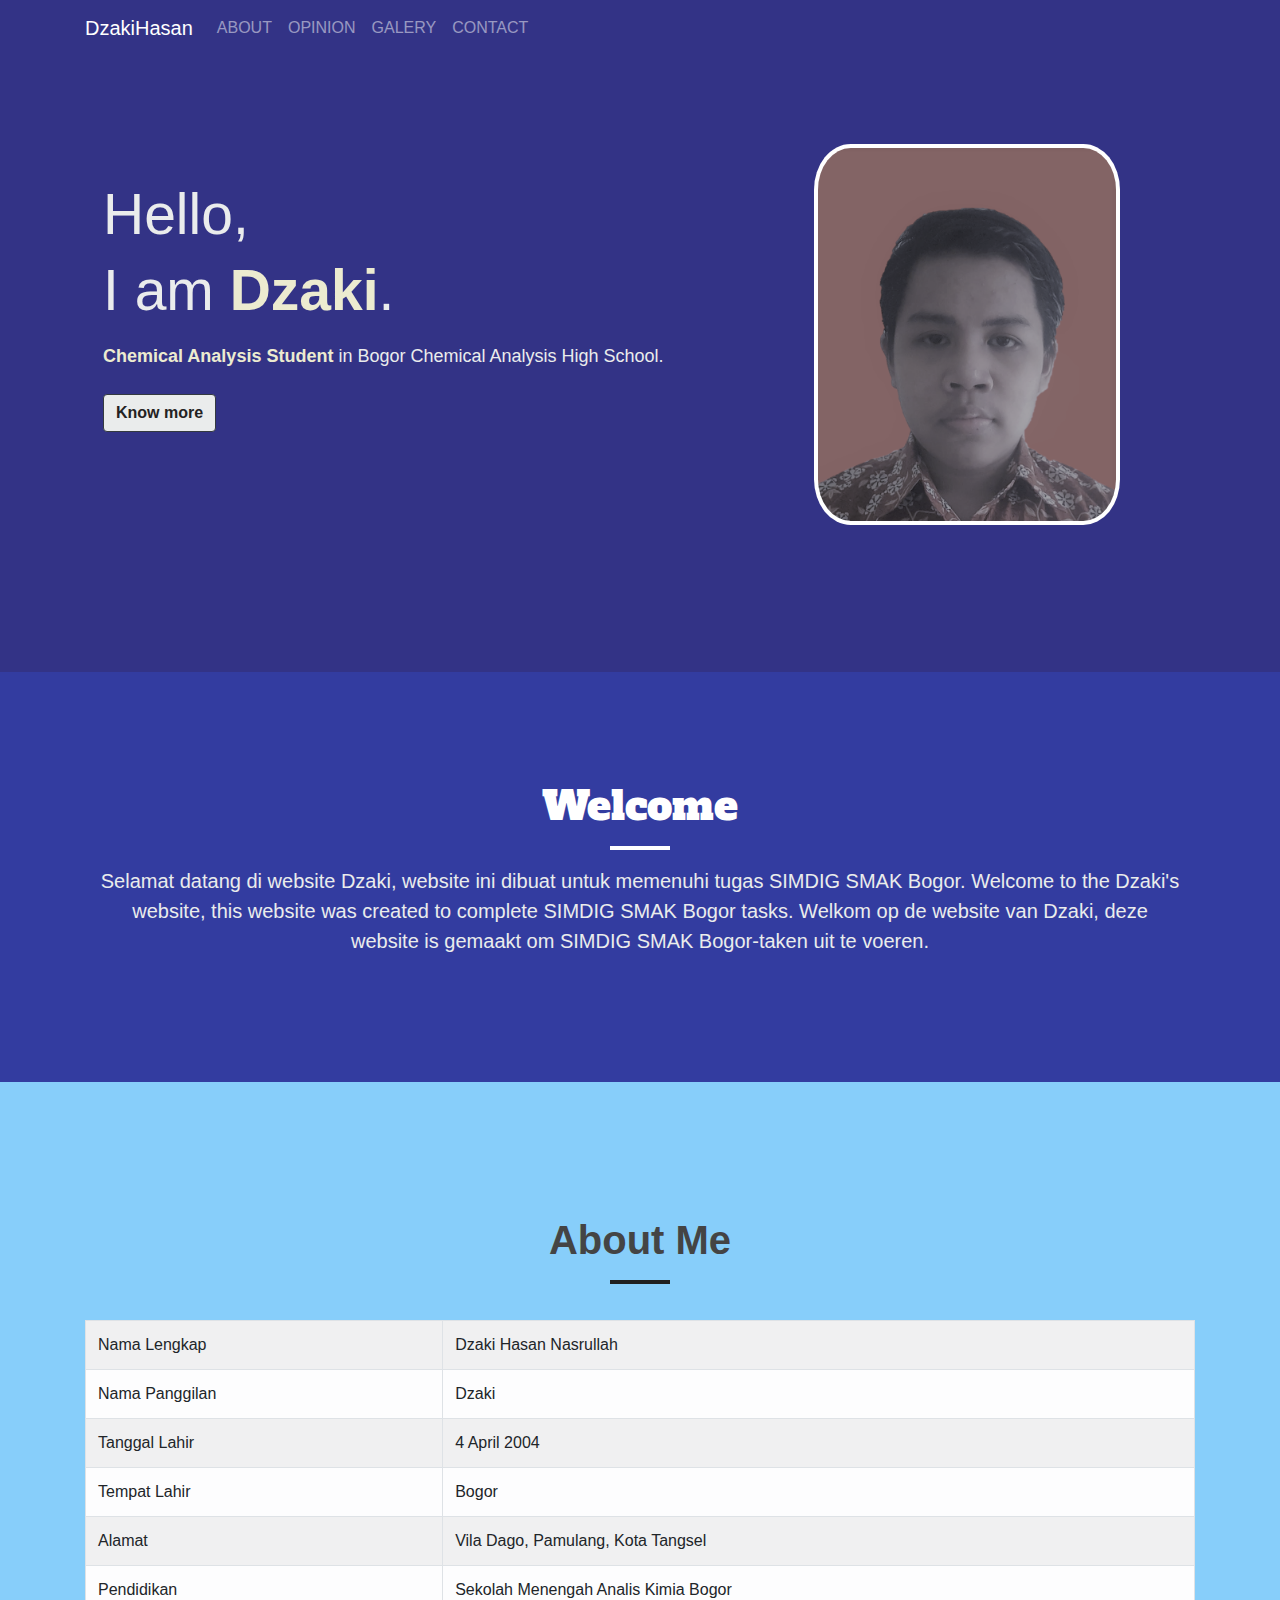
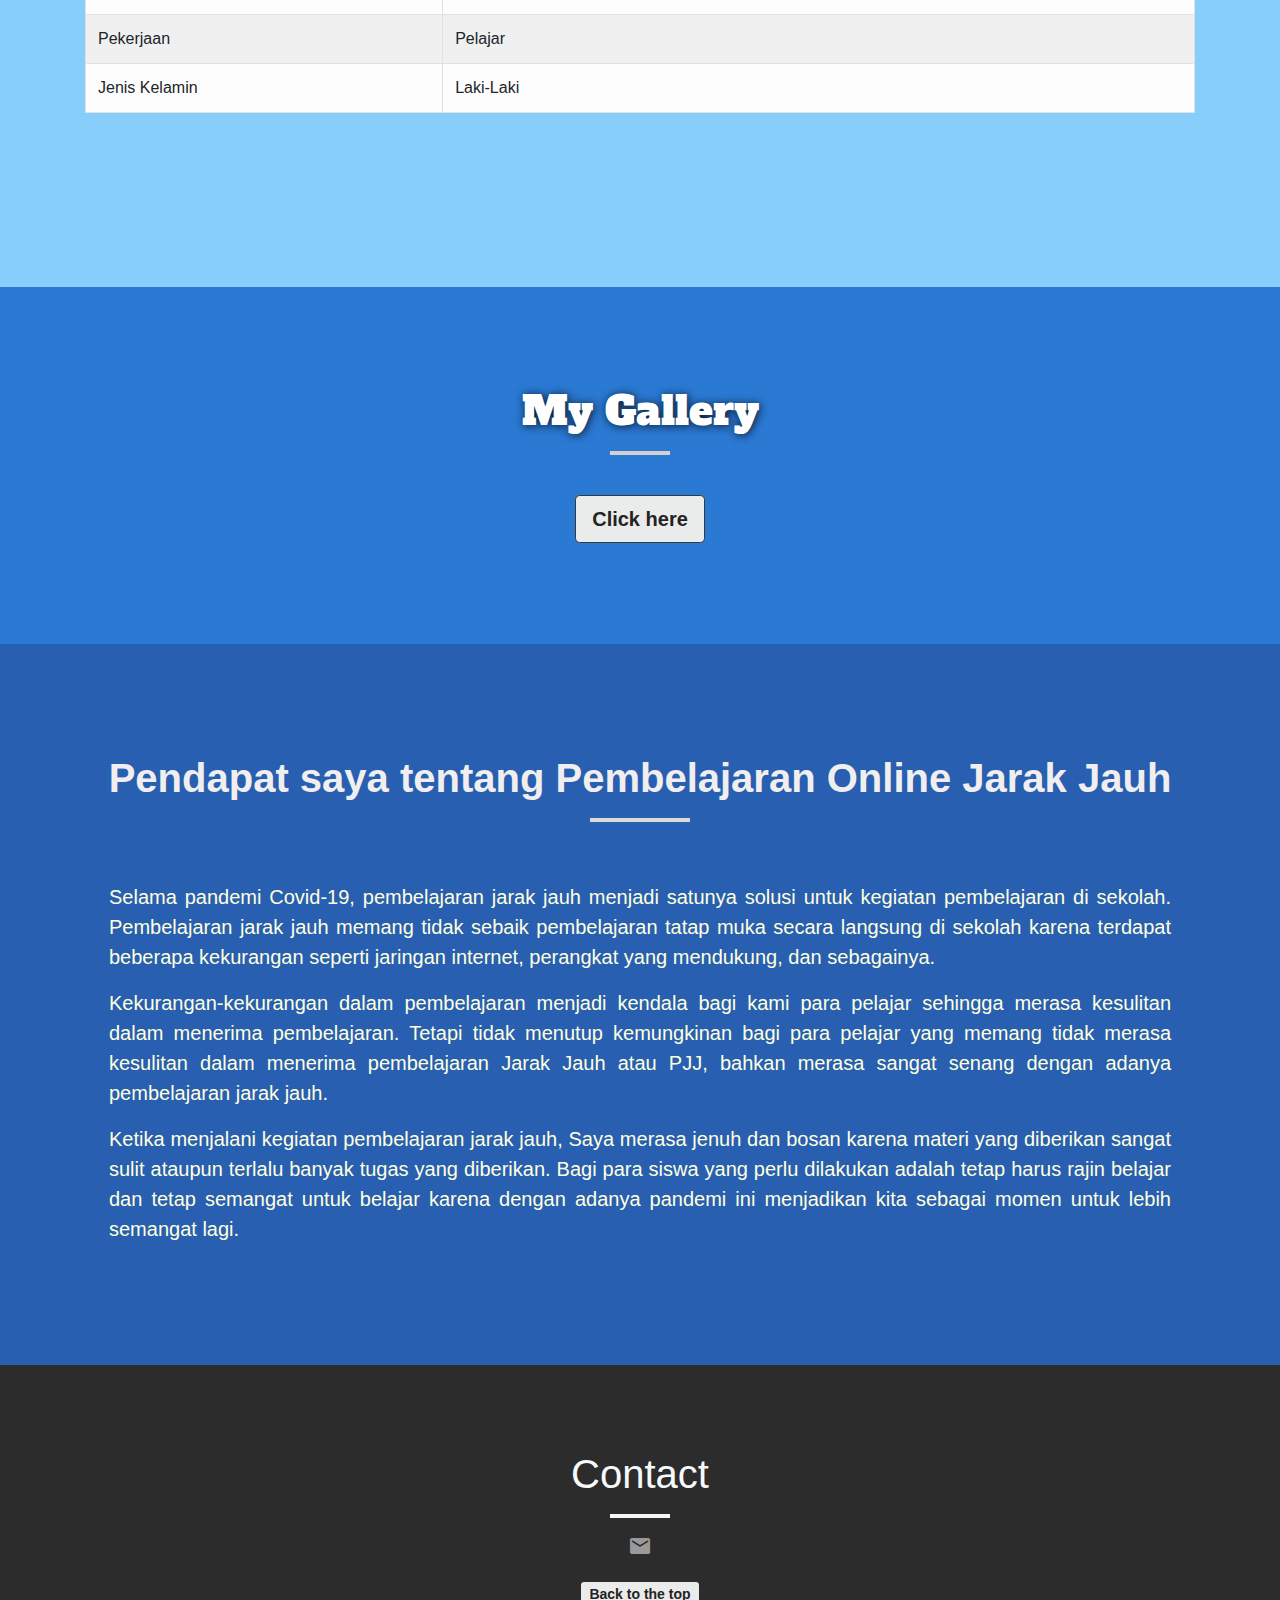
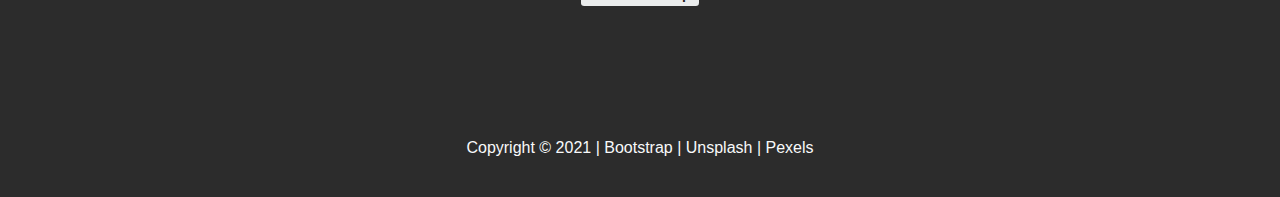
<file: index.html>
<!doctype html>
<html lang="en">
<head>
<!-- Required meta tags -->
  <meta charset="utf-8">
  <meta name="viewport" content="width=device-width, initial-scale=1, shrink-to-fit=no">

<!-- Font -->
  <link rel="preconnect" href="https://fonts.gstatic.com">
  <link href="https://fonts.googleapis.com/css2?family=Alfa+Slab+One&family=Archivo+Black&display=swap" rel="stylesheet">

<!-- Icon -->
<link rel="stylesheet" href="https://fonts.googleapis.com/icon?family=Material+Icons">

<!-- CSS -->
  <link rel="stylesheet" href="https://maxcdn.bootstrapcdn.com/bootstrap/4.0.0/css/bootstrap.min.css" integrity="sha384-Gn5384xqQ1aoWXA+058RXPxPg6fy4IWvTNh0E263XmFcJlSAwiGgFAW/dAiS6JXm" crossorigin="anonymous">
  <link rel="stylesheet" href="main.css">
  <title>Dzaki Website</title>
  <link rel="icon" type="ico" sizes="16x16" href="Logo.png">
</head>

<body>
<!-- Header -->
<section id="Header" class="Header">
<div class="jumbotron-fluid Header1">
  <nav class=" navbar navbar-expand-lg navbar-dark bg-transparant mb-3">
    <div class="container">
    <a class="navbar-brand" href="#My Profile">DzakiHasan</a>
    <button class="navbar-toggler" type="button" data-toggle="collapse" data-target="#navbarNavAltMarkup" aria-controls="navbarNavAltMarkup" aria-expanded="false" aria-label="Toggle navigation">
      <span class="navbar-toggler-icon"></span>
    </button>
    <div class="collapse navbar-collapse" id="navbarNavAltMarkup">
      <div class="navbar-nav">
        <a class="nav-item nav-link" href="#About Me">ABOUT</a>
        <a class="nav-item nav-link" href="#My Opinion">OPINION</a>
        <a class="nav-item nav-link" href="#MyGallery">GALERY</a>
        <a class="nav-item nav-link" href="#Contact me">CONTACT</a>
      </div>
    </div>
    </div>
  </nav>
  <div class="container py-5 px-4">
    <div class="row">
      <div class="col-lg-7 Header-col-1 px-4">
        <h1>Hello,</h1>
        <h1>I am <b class="Header1">Dzaki</b>.</h1>
        <p><b class="Header1">Chemical Analysis Student</b> in Bogor Chemical Analysis High School.</p>
        <a href="#About Me" class="btn btn-secondary btn-dark mt-2 Header-btn" role="button" aria-pressed="true"><b>Know more</b></a>
      </div>
      <div class="col-lg-5 py-4 img-pp">
        <center>
        <img class="img-thumbnail" src="pp2.png">
       </center>
      </div>
    </div>
  </div>
</div>
</section>

<!-- Welcome -->
<section id="Welcome" class="Welcome">
  <div class="container-fluid">
    <div class="container Welcome1">
      <h1>Welcome</h1> <hr>
      <p class="blockquote text-center">
        Selamat datang di website Dzaki, website ini dibuat untuk memenuhi tugas SIMDIG SMAK Bogor. Welcome to the Dzaki's website, this website was created to complete SIMDIG SMAK Bogor tasks. Welkom op de website van Dzaki, deze website is gemaakt om SIMDIG SMAK Bogor-taken uit te voeren. 
      </p>
    </div>
  </div>
</section>

<!-- Biodata -->
<section id="About Me" class="AboutMe">
  <div class="container pb-5">
    <div class="row">
      <div class="col text-center mt-4 ">
        <h1><b>About Me</b></h1> <hr>
      </div>
    </div>
    <div class="row justify-content-center">
      <div class="col">
        <table class="table table-bordered table-light table-striped">
          <tr>
            <td>Nama Lengkap</td>
            <td>Dzaki Hasan Nasrullah</td>
          </tr>
          <tr>
            <td>Nama Panggilan</td>
            <td>Dzaki</td>
          </tr>
          <tr>
            <td>Tanggal Lahir</td>
            <td>4 April 2004</td>
          </tr>
          <tr>
            <td>Tempat Lahir</td>
            <td>Bogor</td>
          </tr>
          <tr>
            <td>Alamat</td>
            <td>Vila Dago, Pamulang, Kota Tangsel</td>
          </tr>
          <tr>
            <td>Pendidikan</td>
            <td>Sekolah Menengah Analis Kimia Bogor</td>
          </tr>
          <tr>
            <td>Pekerjaan</td>
            <td>Pelajar</td>
          </tr>
          <tr>
            <td>Jenis Kelamin</td>
            <td>Laki-Laki</td>
          </tr>
       </table>
      </div>
    </div>
  </div>
</section>

<!-- Fotogaleri -->
<section id="MyGallery" class="MyGallery">
  <div class="container-fluid">
    <div class="container">
      <h1>My Gallery</h1> <hr>
      <p class="blockquote text-center pt-3">
        <a href="fotogaleri.html" class="btn btn-dark Header-btn btn-secondary btn-lg mt-2" role="button" aria-pressed="true"><b>Click here</b></a>
      </p>
    </div>
  </div>
</section>

 <!-- Opinion -->
<section id="My Opinion" class="MyOpinion">
  <div class="jumbotron-fluid">
     <div class="container">
       <h1 class="display-6 text-center mx-3">
        <b>Pendapat saya tentang Pembelajaran Online Jarak Jauh</b> <hr>
       </h1>
       <br>
       <p class="blockquote text-justify mx-4">
         Selama pandemi Covid-19, pembelajaran jarak jauh menjadi satunya solusi untuk kegiatan pembelajaran di sekolah. Pembelajaran jarak jauh memang tidak sebaik pembelajaran tatap muka secara langsung di sekolah karena terdapat beberapa kekurangan seperti jaringan internet, perangkat yang mendukung, dan sebagainya.
       </p>
       <p class="blockquote text-justify mx-4">
         Kekurangan-kekurangan dalam pembelajaran menjadi kendala bagi kami para pelajar sehingga merasa kesulitan dalam menerima pembelajaran. Tetapi tidak menutup kemungkinan bagi para pelajar yang memang tidak merasa kesulitan dalam menerima pembelajaran Jarak Jauh atau PJJ, bahkan merasa sangat senang dengan adanya pembelajaran jarak jauh.
       </p>
       <p class="blockquote text-justify mx-4">
         Ketika menjalani kegiatan pembelajaran jarak jauh, Saya merasa jenuh dan bosan karena materi yang diberikan sangat sulit ataupun terlalu banyak tugas yang diberikan. Bagi para siswa yang perlu dilakukan adalah tetap harus rajin belajar dan tetap semangat untuk belajar karena dengan adanya pandemi ini menjadikan kita sebagai momen untuk lebih semangat lagi.
       </p>
     </div> 
  </div> 
</section>

<!-- Contact Me -->
<section id="Contact me" class="ContactMe">
<footer class="container-fluid text-center text-light">
  <h1>Contact</h1> <hr>
  <a href="mailto:dzakihasan65@smakbo.sch.id" class="material-icons pb-4 dark">email</a> <br>
  <a href="#Header" class="btn-sm btn-secondary btn-dark mt-2 Header-btn" role="button" aria-pressed="true"><b>Back to the top</b></a>
  <p class="pb-1">Copyright &#169 2021 | <a href="https://getbootstrap.com/" class="text-light">Bootstrap</a> | <a href="https://unsplash.com/" class="text-light">Unsplash</a> | <a href="https://www.pexels.com/" class="text-light">Pexels</a> </p>
</footer>
</section>
</body>
</file>
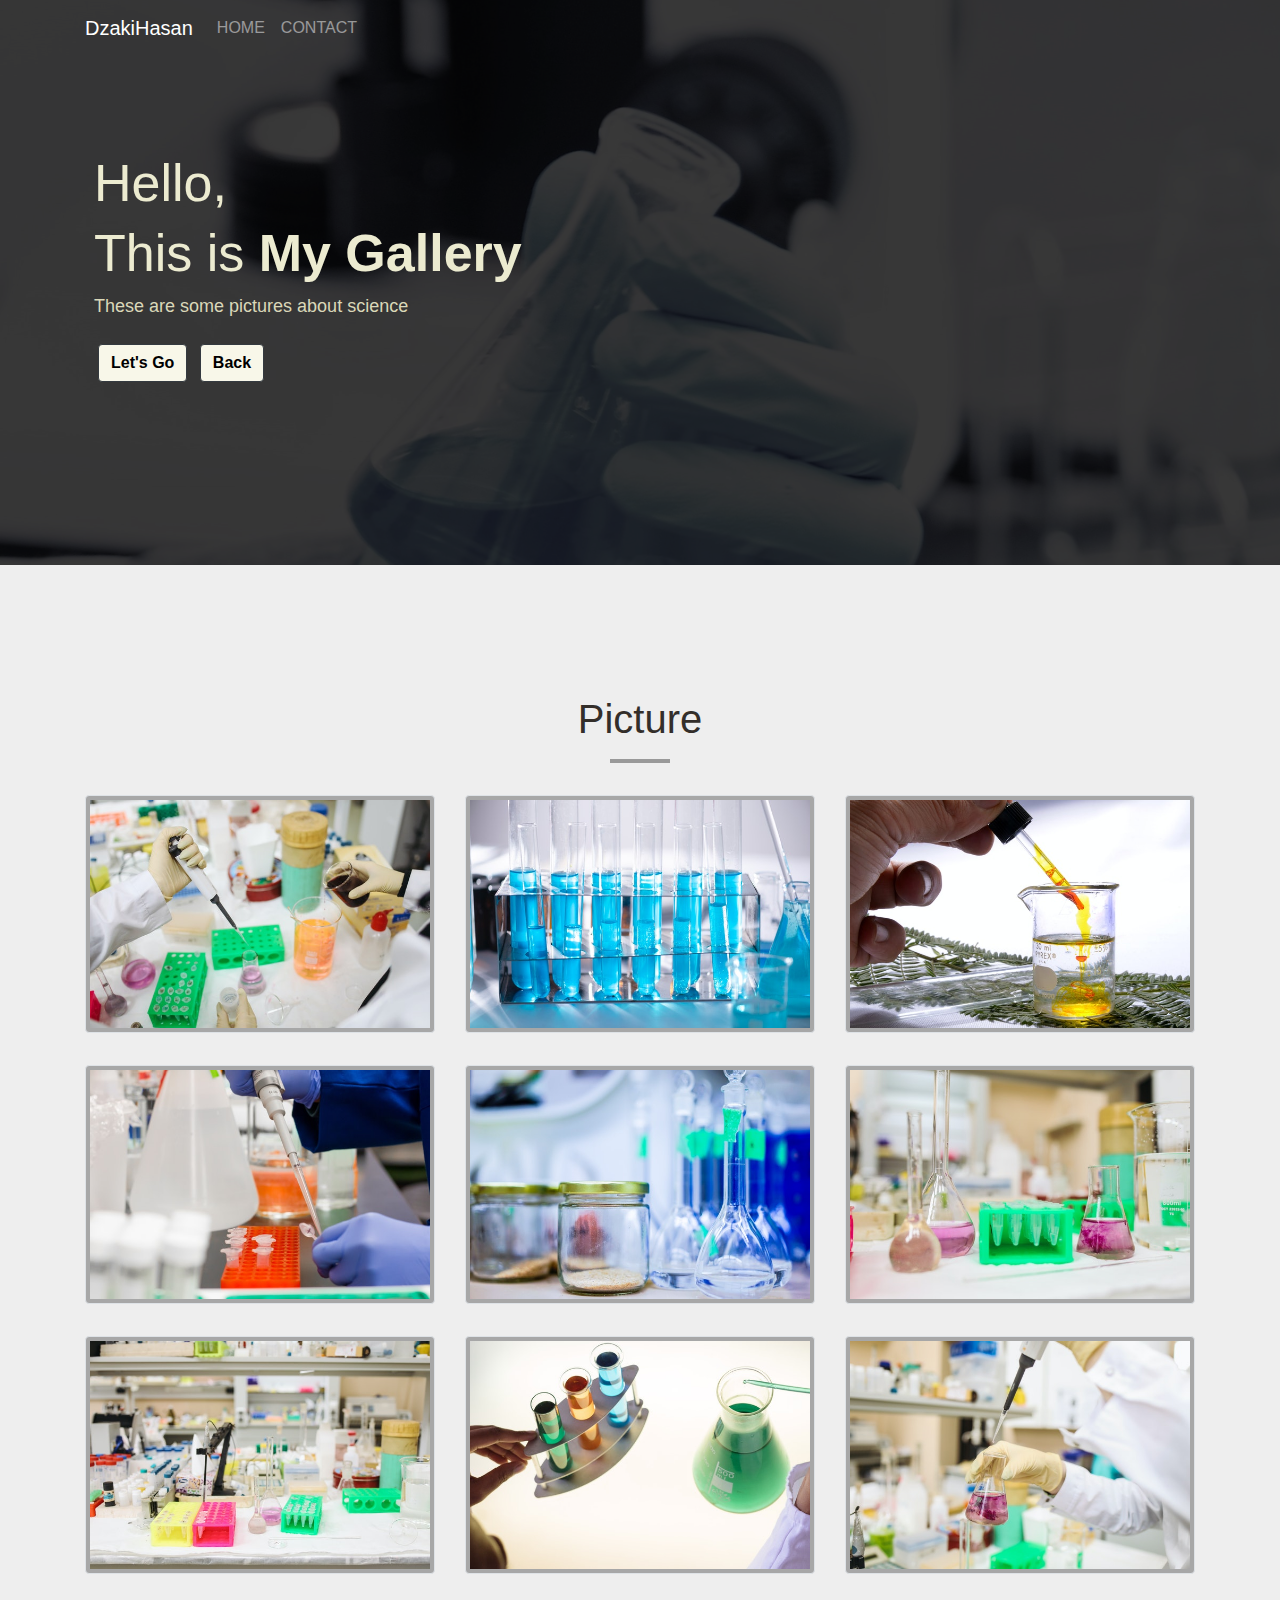
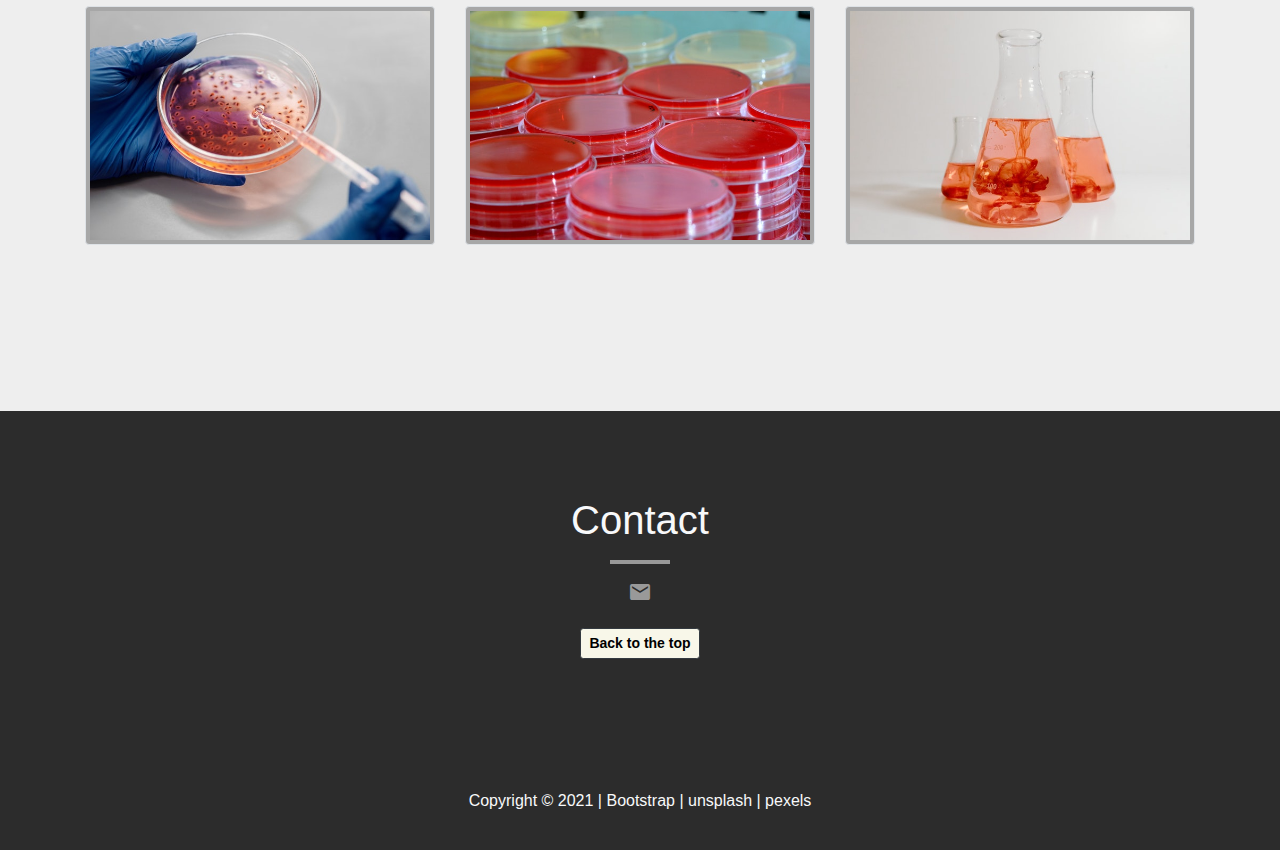
<file: fotogaleri.html>
<!doctype html>
<html lang="en">
<head>
<!-- Required meta tags -->
  <meta charset="utf-8">
  <meta name="viewport" content="width=device-width, initial-scale=1, shrink-to-fit=no">

<!-- Icon -->
  <link rel="stylesheet" href="https://fonts.googleapis.com/icon?family=Material+Icons">

<!-- CSS -->
  <link rel="stylesheet" href="https://maxcdn.bootstrapcdn.com/bootstrap/4.0.0/css/bootstrap.min.css" integrity="sha384-Gn5384xqQ1aoWXA+058RXPxPg6fy4IWvTNh0E263XmFcJlSAwiGgFAW/dAiS6JXm" crossorigin="anonymous">
  <title>Dzaki Website</title>
  <link rel="stylesheet" href="fotogaleri.css">
  <link rel="icon" type="ico" sizes="16x16" href="Logo.png">
</head>

<body>
  
<!-- Header -->
<section id="Header" class="Header">
<div class="jumbotron-fluid pb-5">
  <nav class="navbar navbar-expand-lg navbar-dark mb-5">
    <div class="container">
    <a class="navbar-brand" href="index.html">DzakiHasan</a>
    <button class="navbar-toggler" type="button" data-toggle="collapse" data-target="#navbarNavAltMarkup" aria-controls="navbarNavAltMarkup" aria-expanded="false" aria-label="Toggle navigation">
      <span class="navbar-toggler-icon"></span>
    </button>
    <div class="collapse navbar-collapse" id="navbarNavAltMarkup">
      <div class="navbar-nav">
        <a class="nav-item nav-link" href="index.html">HOME</a>
        <a class="nav-item nav-link" href="#End">CONTACT</a>
      </div>
    </div>
    </div>
  </nav>
  <div class="container pt-5 px-4">
      <div class="judul">
        <h1>Hello,</h1>
        <h1>This is <b>My Gallery</b></h1>
        <p>These are some pictures about science</p>
        <a href="#Gallery" class="btn btn-secondary btn-dark mt-2 mx-1" role="button" aria-pressed="true"><b>Let's Go</b></a>
        <a href="index.html" class="btn btn-secondary btn-dark mt-2 mx-1" role="button" aria-pressed="true"><b>Back</b></a>
      </div>
  </div>
</div>
</section>

<!-- Gallery -->
<section id="Gallery" class="Gallery">
  <div class="container">
    <div class="row">
      <div class="col-sm-12 text-center">
        <h1>Picture</h1> <hr>
      </div>
    </div>
    <!-- picture -->
    <div class="row">
      <div class="col-sm-4 py-3">
        <img class="img-thumbnail" src="1.jpg">
      </div>
      <div class="col-sm-4 py-3">
        <img class="img-thumbnail" src="2.jpg">
      </div>
      <div class="col-sm-4 py-3">
        <img class="img-thumbnail" src="3.jpg">
      </div>
      <div class="col-sm-4 py-3">
        <img class="img-thumbnail" src="4.jpg">
      </div>
      <div class="col-sm-4 py-3">
        <img class="img-thumbnail" src="5.jpg">
      </div>
      <div class="col-sm-4 py-3">
        <img class="img-thumbnail" src="6.jpg">
      </div>
      <div class="col-sm-4 py-3">
        <img class="img-thumbnail" src="7.jpg">
      </div>
      <div class="col-sm-4 py-3">
        <img class="img-thumbnail" src="8.jpg">
      </div>
      <div class="col-sm-4 py-3">
        <img class="img-thumbnail" src="9.jpg">
      </div>
      <div class="col-sm-4 py-3">
        <img class="img-thumbnail" src="10.jpg">
      </div>
      <div class="col-sm-4 py-3">
        <img class="img-thumbnail" src="11.jpg">
      </div>
      <div class="col-sm-4 py-3">
        <img class="img-thumbnail" src="12.jpg">
      </div>
    </div>
  </div>
</section>

<!-- End -->
<section id="End" class="End">
<footer class="container-fluid text-center text-light">
  <h1>Contact</h1>
  <hr>
  <a href="mailto:dzakihasan65@smakbo.sch.id" class="material-icons pb-3 dark">email</a> <br>
  <a href="#Header" class="btn-sm btn-secondary btn-dark mt-2 btn" role="button" aria-pressed="true"><b>Back to the top</b></a>
  <p class="pb-1">Copyright &#169 2021 | <a href="https://getbootstrap.com/" class="text-light">Bootstrap</a> | <a href="https://unsplash.com/" class="text-light">unsplash</a> | <a href="https://www.pexels.com/" class="text-light">pexels</a> </p>
</footer>
</section>

</body>
</file>
<file: main.css>
/* Header */
.Header {
    background-color: rgb(51, 51, 134);
    padding-bottom: 75px;
}
.Header h1 {
    color: rgb(234, 236, 236);
    font-size: 57px;
}
.Header p {
    color: rgb(234, 236, 236);
    font-size:large;
    padding-top: 10px;
}
.Header1 {
    color: rgb(236, 235, 208);
}
.Header-btn {
    background-color: rgb(234, 236, 236);
    color: rgb(36, 34, 34);
}
.Header-col-1 {
    padding-top: 60px;
    padding-bottom: 85px;
}
.img-thumbnail {
    width: 70%;
    border-radius: 12%;
    border: cyan;
}

/* Welcome */
.Welcome {
    background-color: rgb(51, 60, 160);
}
.Welcome1 {
    padding: 110px 30px 110px 30px ;
}
.Welcome h1 {
    color: rgb(255, 255, 255); 
    text-align: center; 
    font-family: Alfa Slab One;
}
.Welcome p {
    color: rgb(234, 236, 236) ;
}
.Welcome hr {
    width: 60px;
    border-top: 4px solid white;
}

/* Biodata */
.AboutMe {
    padding-top: 110px;
    padding-bottom: 110px;
    background-color: lightskyblue;
}
.AboutMe h1 {
    color: rgb(68, 68, 68);
}
.AboutMe hr {
    width: 60px;
    border-top: 4px solid rgb(32, 32, 32);
    padding-bottom: 20px;
}

/* Fotogaleri */
.MyGallery {
    background-color: rgb(42, 121, 211);
    padding-top: 100px;
    padding-bottom: 85px;
}
.MyGallery h1 {
    text-shadow: 1px 1px 10px rgba(0,0,0,0.8);
    color: rgb(255, 255, 255);
    text-align: center;
    font-family: Alfa Slab One;
}
.MyGallery hr {
    width: 60px;
    border-top: 4px solid rgb(216, 206, 206);
}

/* Opinion */
.MyOpinion {
    background-color: rgb(40, 95, 177);
    padding-top:110px; 
    padding-bottom:105px;
}
.MyOpinion hr {
    width: 100px;
    border-top: 4px solid rgb(219, 219, 219);
    padding-bottom: 20px;
}
.MyOpinion h1 {
    color:rgb(240, 238, 238);
}
.MyOpinion p {
    color: lightyellow;
}

/* ContactMe */
.ContactMe {
    background-color: rgb(44, 44, 44);
    padding: 85px 50px 17px 50px;
}
.ContactMe hr {
    width: 60px;
    border-top: 4px solid whitesmoke;
}
.material-icons {
    color: #999;
}
.ContactMe p {
    padding-top: 130px;
}
</file>
<file: fotogaleri.css>
/* Header */
.jumbotron-fluid {
    background: rgba(0,0,0,0.7)url('BackgroundGallery.jpg');
    background-size:cover; 
    background-blend-mode: darken;
    background-position: 0 -20px;
    background-attachment: fixed;
}
.navbar {
    background: transparent;
}
.judul {
    padding-left: auto;
    padding-right: auto;
    padding-bottom: 135px;
}
.judul h1 {
    color: rgb(236, 235, 208);
    font-size: 52px;
}
.judul p {
    color: rgb(218, 216, 185);
    font-size:large;
}
.btn {
    background-color: rgb(248, 247, 233);
    color: black;
}

/* Gallery */
.Gallery {
    background-color: #eee;
    padding-bottom: 150px;
    padding-top: 130px;
}
.Gallery h1 {
    color: rgb(51, 46, 42);
    font-size: 40px;
}
hr {
    width: 60px;
    border-top: 4px solid#999;
}
.img-thumbnail {
    background-color:rgb(167, 167, 167);
}

/* End */
.container-fluid {
    background-color: rgb(44, 44, 44);
    padding: 85px 50px 17px 50px;
}
.material-icons {
    color: #999;
}
.End p {
    padding-top: 130px;
}
</file>
